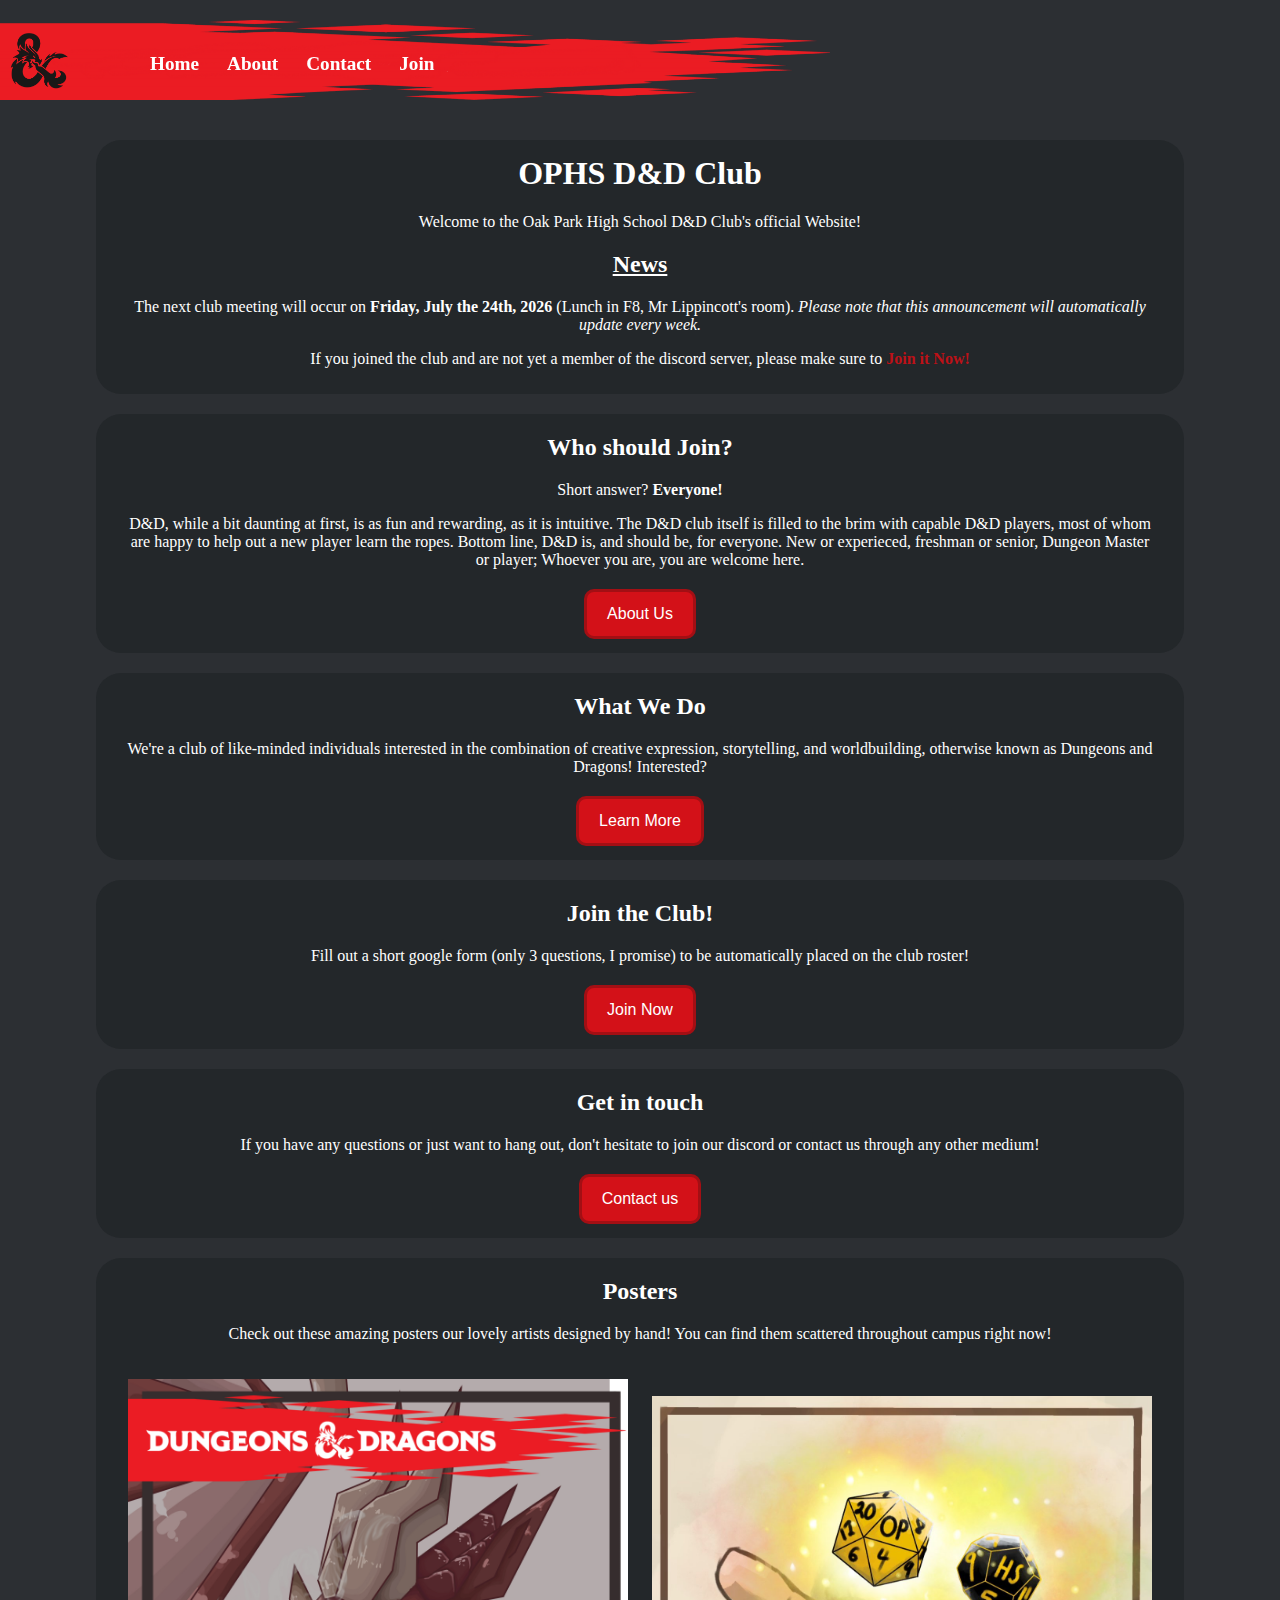
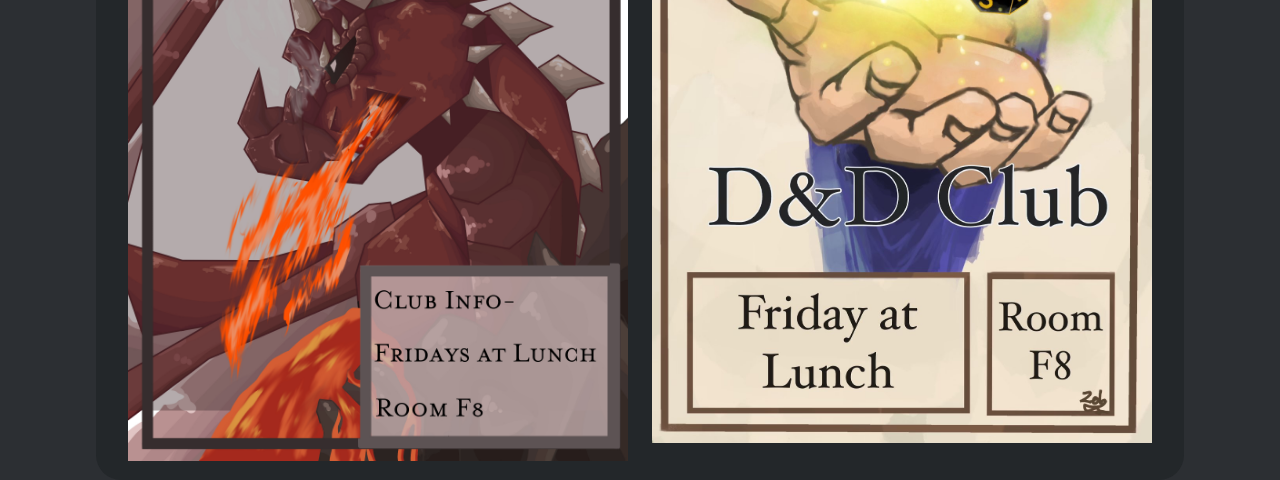
<file: index.html>
<!DOCTYPE html>
<html>
  <head>
      <link href="https://fonts.googleapis.com/css2?family=Material+Icons"
      rel="stylesheet">
    <meta charset="utf-8">
    <meta name="viewport" content="width=device-width">
    <title>D&D Club Website</title>
    <link href="style.css" rel="stylesheet" type="text/css" />
  </head>
  <body>
      <!--Header Tutorial: https://www.youtube.com/watch?v=8QKOaTYvYUA&t=0s-->
      <header>
          <div id = "head">
                <!--Logo size:1500,750 headerimg size: 1920,300-->
                <div class="logo-image"><a href="index.html"><img src="D&DLogo.png" alt="Home"style="width:auto;height:56.25px;"></a></div>

                <nav>
                    <div class="mobileDropdown">
                        <ul class= "unorderedNav">
                            <li><a href="index.html">Home</a></li>
                            <li><a href="About.html">About</a></li>
                            <li><a href="Contact.html">Contact</a></li>
                            <li><a href="Join.html">Join</a></li>
                        </ul>
                    </div>
                        <div class= "expand">
                            <div class="line1"></div>
                            <div class="line2"></div>
                            <div class="line3"></div>
                        </div>
                    
                </nav>
            </div>
      </header>
    <div class="main">
        <div class="sec1">
            <h1 class= "pTitle">OPHS D&D Club</h1>
            <p>Welcome to the Oak Park High School D&D Club's official Website!</p>
            <h2><u>News</u></h2>
            <p id="jsTest"-->Our first meeting will be held on friday the 16th in room F8, or Mr. Lippincott's room!</p>
            <!--<p>Next club meeting will be held on <strong>Friday, October the 1st.</strong> (Lunch in F8, Mr Lippincott's room)</p>-->
            
            <p>If you joined the club and are not yet a member of the discord server, please make sure to <strong><a href="https://discord.gg/5bUAXb4bW9" class="textLink" target="_blank">Join it Now!</a></strong></p>

            <p></p>
            
        </div>

        


        <div class="sec2">
            <h2 class: "pTitle">Who should Join?</h2>
            <p>Short answer? <strong>Everyone!</strong> </p>
            <p>D&D, while a bit daunting at first, is as fun and rewarding, as it is intuitive. The D&D club itself is filled to the brim with capable D&D players, most of whom are happy to help out a new player learn the ropes. Bottom line, D&D is, and should be, for everyone. New or experieced, freshman or senior, Dungeon Master or player; Whoever you are, you are welcome here.</p>

            <button class="button aboutButton" type="button"><a href= "About.html">About Us</a></button>
        </div>
        
        <div class="sec2">
            <!--poster 1
            <div>
                <img></img>
            </div>-->
            <h2 class: "pTitle">What We Do</h2>
            <p>We're a club of like-minded individuals interested in the combination of creative expression, storytelling, and worldbuilding, otherwise known as Dungeons and Dragons! Interested?</p>
            <button class="button aboutButton" type="button"><a href= "About.html">Learn More</a></button>
        </div>
        <div class="sec5">
            <!--poster 1
            <div>
                <img></img>
            </div>-->
            <h2 class: "pTitle">Join the Club!</h2>
            <p>Fill out a short google form (only 3 questions, I promise) to be automatically placed on the club roster!</p>
            <button class="button joinButton" type="button"><a href= "Join.html">Join Now</a></button>
        </div>
        <div class="sec3">
            <!--poster 2
            <div>
                <img src=""></img>
            </div>-->
            <h2 class: "pTitle">Get in touch</h2>
            <p>If you have any questions or just want to hang out, don't hesitate to join our discord or contact us through any other medium!</p>
            <button class="button contactButton" type="button"><a href= "Contact.html">Contact us</a></button>
        </div>
        <div class="sec4">
            <!--poster 2
            <div>
                <img src=""></img>
            </div>-->
            <h2 class: "pTitle">Posters</h2>
            <p>Check out these amazing posters our lovely artists designed by hand! You can find them scattered throughout campus right now!</p>
            <div class="poster1"><img src= "Poster1.png" alt="poster" style="max-width: 100%;height:auto;width: auto\9;"></img></div>
            <div class="poster2"><img src= "Poster2.png" alt="poster" style="max-width: 100%;height:auto;width: auto\9;margin-top:auto;margin-bottom:auto;"></img></div>
    </div>
    <script src="script.js"></script>
  </body>
</html>
</file>
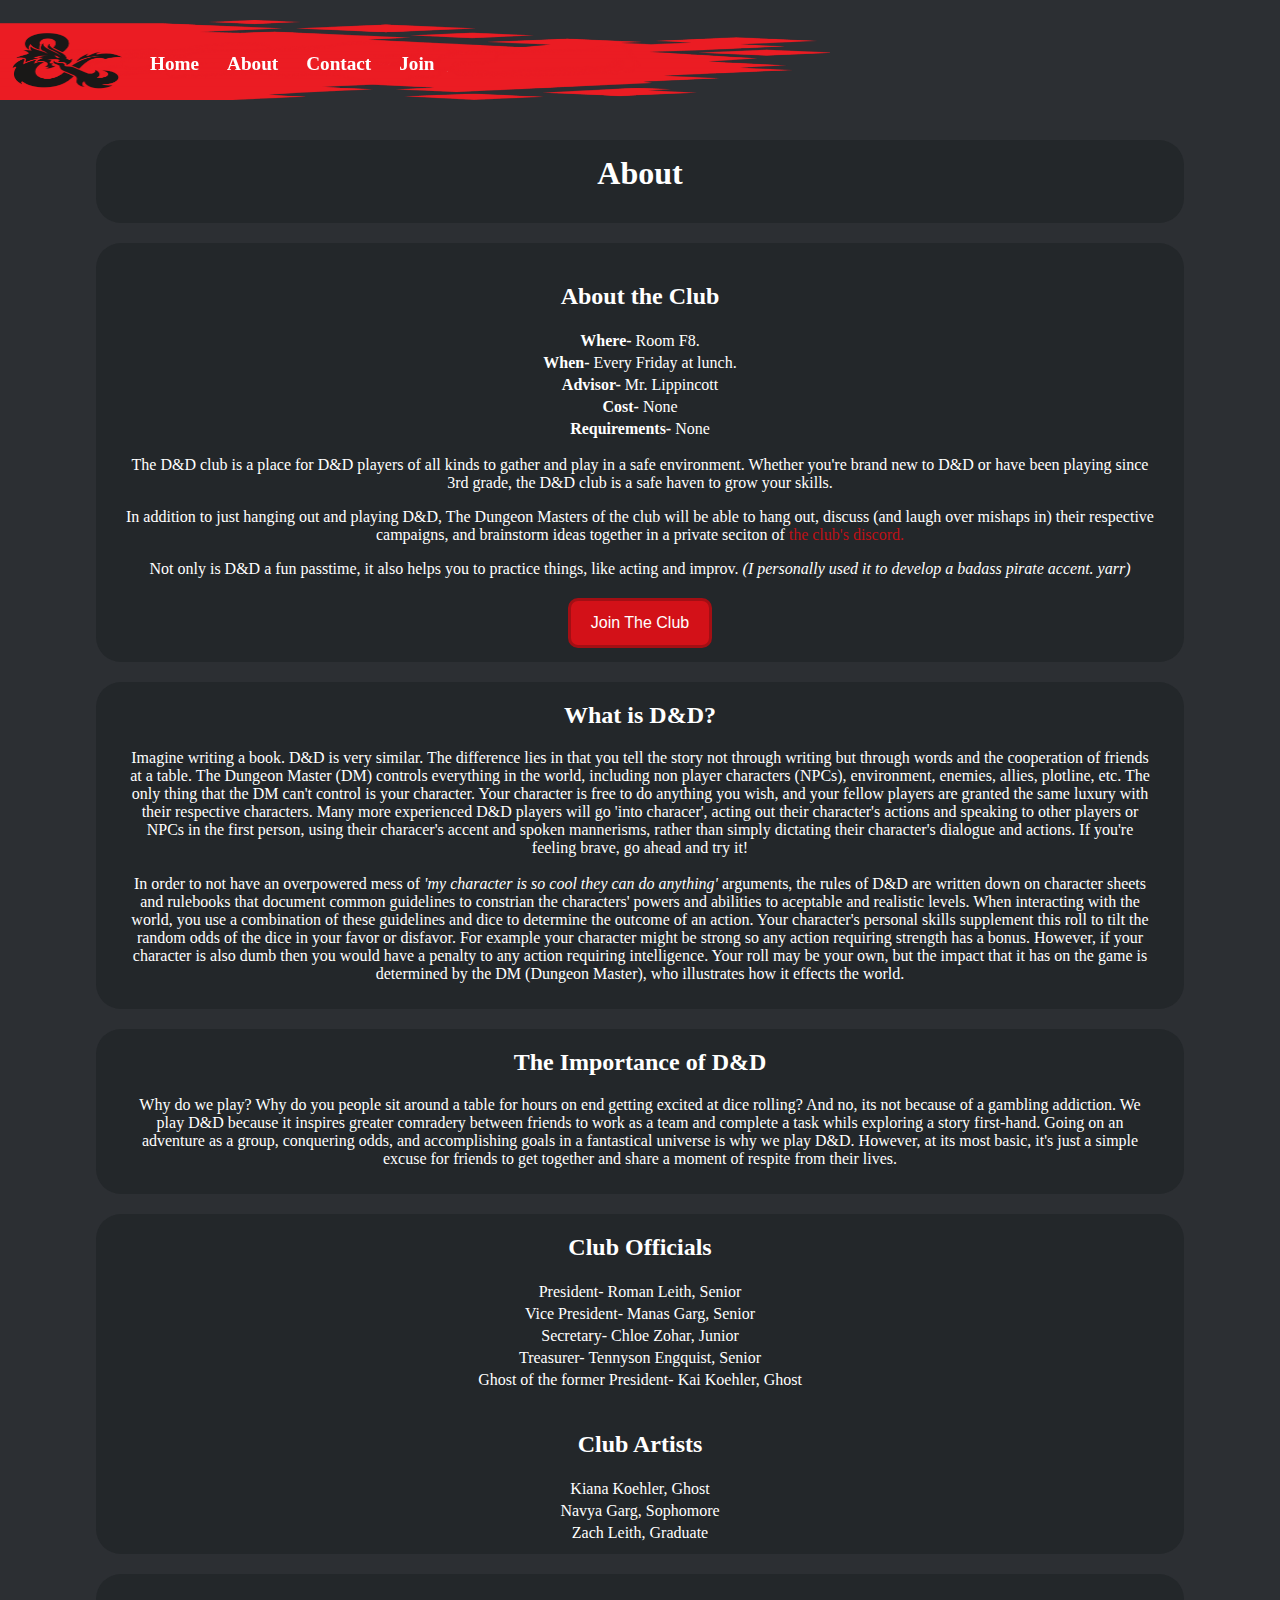
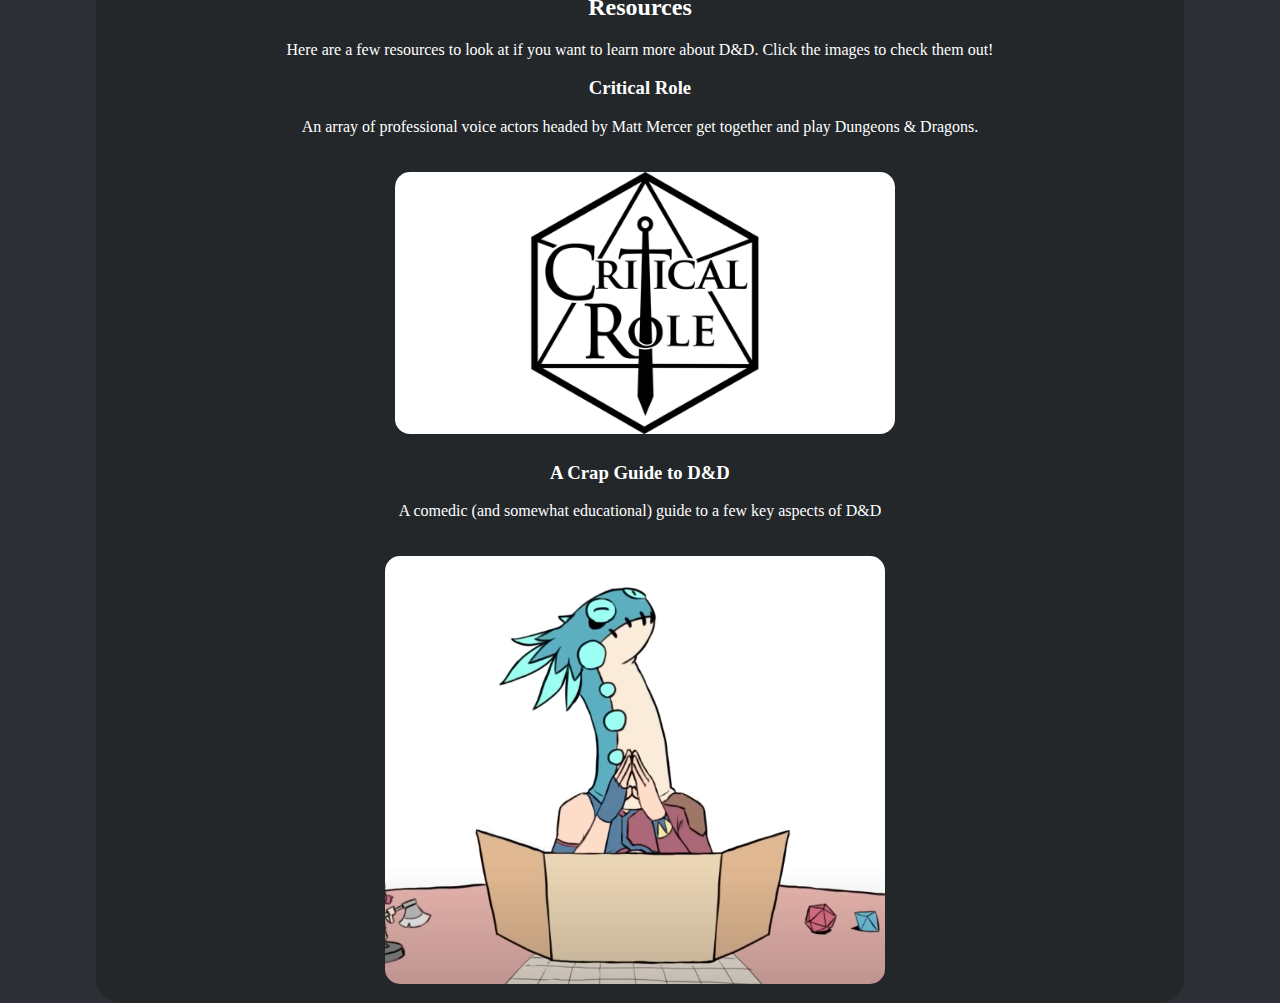
<file: About.html>
<!DOCTYPE html>
<html>
  <head>
      <script async src="https://www.googletagmanager.com/gtag/js?id=G-L7BBQGYBSX"></script>
<script>
  window.dataLayer = window.dataLayer || [];
  function gtag(){dataLayer.push(arguments);}
  gtag('js', new Date());

  gtag('config', 'G-L7BBQGYBSX');
</script>
      <link href="https://fonts.googleapis.com/css2?family=Material+Icons"
      rel="stylesheet">
    <meta charset="utf-8">
    <meta name="viewport" content="width=device-width">
    <title>D&D Club Website</title>
    <link href="style.css" rel="stylesheet" type="text/css" />
  </head>
  <body>
      <!--Header Tutorial: https://www.youtube.com/watch?v=8QKOaTYvYUA&t=0s-->
      <header id = "head">
          <div>
            <!--Logo size:1500,750 headerimg size: 1920,300-->
            <div class="logo-image"><a href="index.html"><img src="D&DLogo.png" alt="Home"style="width:112.5px;height:56.25px;"></a></div>

            <nav>
                <div class="mobileDropdown">
                    <ul class= "unorderedNav">
                        <li><a href="index.html">Home</a></li>
                        <li><a href="About.html">About</a></li>
                        <li><a href="Contact.html">Contact</a></li>
                        <li><a href="Join.html">Join</a></li>
                    </ul>
                </div>
                    <div class= "expand">
                        <div class="line1"></div>
                        <div class="line2"></div>
                        <div class="line3"></div>
                    </div>
                
            </nav>
          </div>
      </header>
    <div class="main">
        <div class="sec1">
            <h1 class: "pTitle">About</h1>
        </div>

        <div class="sec8">
            <h2 class: "pTitle">About the Club</h2>
            <!--TYPE DOWN HERE-->
            <div class="center ">
            <ul class="credits">
                <li><strong>Where-</strong> Room F8.</li>
                <li><strong>When-</strong> Every Friday at lunch.</li>
                <li><strong>Advisor-</strong> Mr. Lippincott</li>
                <li><strong>Cost-</strong> None</li>
                <li><strong>Requirements-</strong> None</li>
            </ul>
            </div>

            <p>The D&D club is a place for D&D players of all kinds to gather and play in a safe environment. Whether you're brand new to D&D or have been playing since 3rd grade, the D&D club is a safe haven to grow your skills.</p>

            <p>In addition to just hanging out and playing D&D, The Dungeon Masters of the club will be able to hang out, discuss (and laugh over mishaps in) their respective campaigns, and brainstorm ideas together in a private seciton of <a href="https://discord.gg/5bUAXb4bW9" class="textLink" target="_blank">the club's discord.</a></p>

            <p>Not only is D&D a fun passtime, it also helps you to practice things, like acting and improv. <i>(I personally used it to develop a badass pirate accent. yarr)</i></p>

            <button class="button joinButton" type="button"><a href= "Join.html">Join The Club</a></button>
            <!--^^TYPE UP HERE ^^-->
        </div>

        <div class="sec2">
            <h2>What is D&D?</h2>
            <p>Imagine writing a book. D&D is very similar. The difference lies in that you tell the story not through writing but through words and the cooperation of friends at a table. The Dungeon Master (DM) controls everything in the world, including non player characters (NPCs), environment, enemies, allies, plotline, etc. The only thing that the DM can't control is your character. Your character is free to do anything you wish, and your fellow players are granted the same luxury with their respective characters. Many more experienced D&D players will go 'into characer', acting out their character's actions and speaking to other players or NPCs in the first person, using their characer's accent and spoken mannerisms, rather than simply dictating their character's dialogue and actions. If you're feeling brave, go ahead and try it!<br><br> In order to not have an overpowered mess of <i>'my character is so cool they can do anything'</i> arguments, the rules of D&D are written down on character sheets and rulebooks that document common guidelines to constrian the characters' powers and abilities to aceptable and realistic levels. When interacting with the world, you use a combination of these guidelines and dice to determine the outcome of an action. Your character's personal skills supplement this roll to tilt the random odds of the dice in your favor or disfavor. For example your character might be strong so any action requiring strength has a bonus. However, if your character is also dumb then you would have a penalty to any action requiring intelligence. Your roll may be your own, but the impact that it has on the game is determined by the DM (Dungeon Master), who illustrates how it effects the world.</p>
        </div>
        <div class="sec2">
            <h2 class: "pTitle">The Importance of D&D</h2>
            <!--TYPE DOWN HERE-->
            <p>Why do we play? Why do you people sit around a table for hours on end getting excited at dice rolling? And no, its not because of a gambling addiction. We play D&D because it inspires greater comradery between friends to work as a team and complete a task whils exploring a story first-hand. Going on an adventure as a group, conquering odds, and accomplishing goals in a fantastical universe is why we play D&D. However, at its most basic, it's just a simple excuse for friends to get together and share a moment of respite from their lives.</p>
            <!--^^TYPE UP HERE ^^-->
        </div>
        
        


        <div class="sec2">

            <h2 class: "pTitle">Club Officials</h2>
            <!--TYPE DOWN HERE-->
            <div class="center">
            <ul class="credits">
                <li>President- Roman Leith, Senior</li>
                <li>Vice President- Manas Garg, Senior</li>
                <li>Secretary- Chloe Zohar, Junior</li>
                <li>Treasurer- Tennyson Engquist, Senior</li>
                <li>Ghost of the former President- Kai Koehler, Ghost</li>
            </ul>
            </div>
            <h2 class: "pTitle">Club Artists</h2>
            <div class="center">
            <ul class="credits">
                <li>Kiana Koehler, Ghost</li>
                <li>Navya Garg, Sophomore</li>
                <li>Zach Leith, Graduate</li>
            </ul>
            </div>
            <!--^^TYPE UP HERE ^^-->
        </div>

        
        <div class="sec7">
            <h2>Resources</h2>
            <p>Here are a few resources to look at if you want to learn more about D&D. Click the images to check them out!</p>
            
            <h3>Critical Role</h3>
            <p>An array of professional voice actors headed by Matt Mercer get together and play Dungeons & Dragons. </p>
            <div class="resources">

                <div class="crit"><a href= "https://www.youtube.com/watch?v=byva0hOj8CU&list=PL1tiwbzkOjQxD0jjAE7PsWoaCrs0EkBH2" target="_blank"><img src="Critrole.png" style="max-width: 100%;height:auto;width: auto\9;border-radius:15px;"></img></a></div>

            </div>

            <h3>A Crap Guide to D&D</h3>
            <p>A comedic (and somewhat educational) guide to a few key aspects of D&D</p>
            <div class="resources">

                <div class="crap"><a href= "https://youtube.com/playlist?list=PLDnRMnDDjAzK5uZLidDUtHtD1iN06Qe0G" target="_blank"><img src="Crapguide.png" style="max-width: 100%;height:auto;width: auto\9;border-radius:15px;"></img></a></div>

            </div>
            <!--
            <h3></h3>
            <p>A comedic (and somewhat educational) guide to a few key aspects of D&D</p>
            <div class="resources">

                <div class="crap"><a href= "https://youtube.com/playlist?list=PLDnRMnDDjAzK5uZLidDUtHtD1iN06Qe0G" target="_blank"><img src="Crapguide.png" style="max-width: 100%;height:auto;width: auto\9;"></img></a></div>

            </div>-->
        </div>
    </div>
    <script src="script.js"></script>
  </body>
</html>
</file>
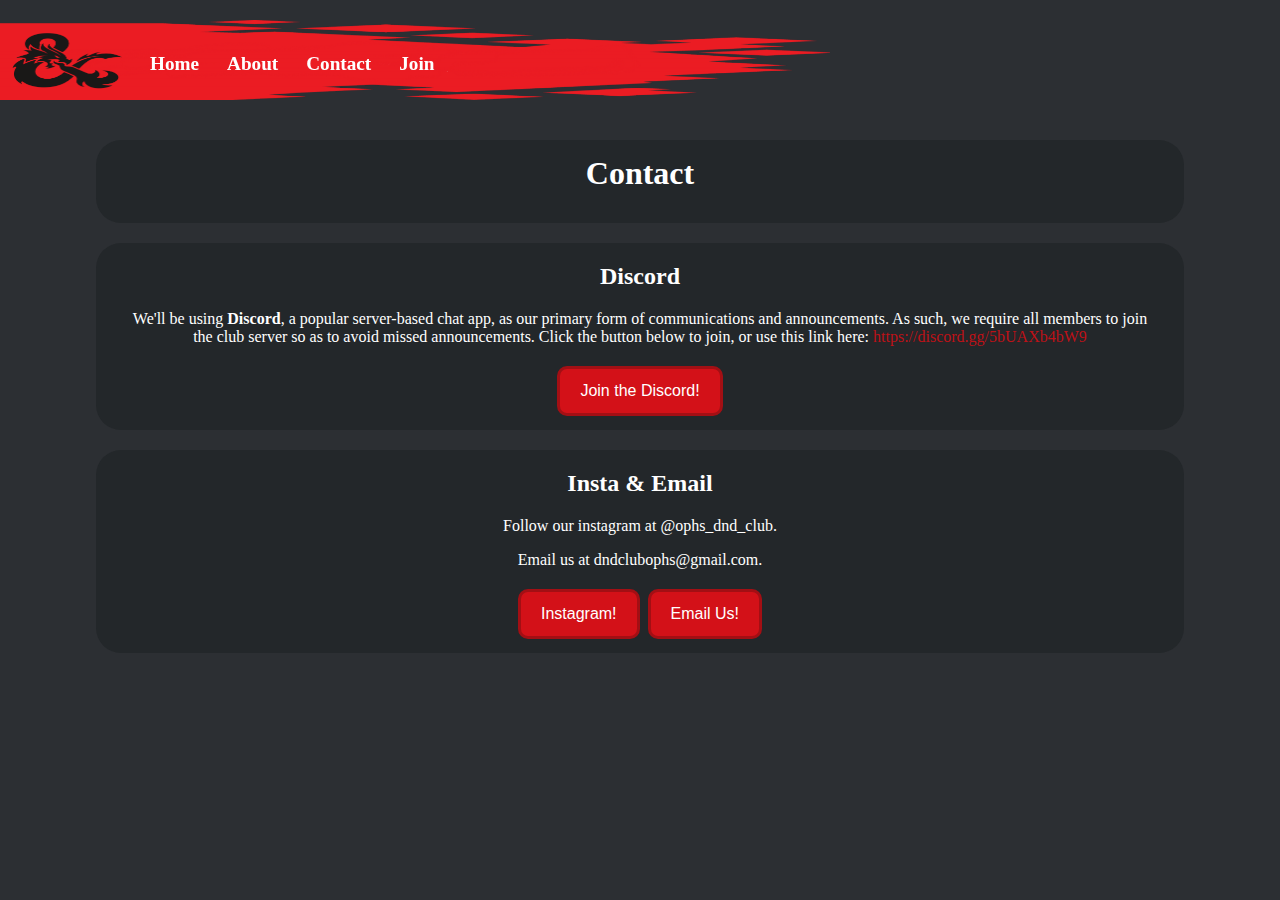
<file: Contact.html>
<!DOCTYPE html>
<html>
  <head>
      <script async src="https://www.googletagmanager.com/gtag/js?id=G-L7BBQGYBSX"></script>
<script>
  window.dataLayer = window.dataLayer || [];
  function gtag(){dataLayer.push(arguments);}
  gtag('js', new Date());

  gtag('config', 'G-L7BBQGYBSX');
</script>
      <link href="https://fonts.googleapis.com/css2?family=Material+Icons"
      rel="stylesheet">
    <meta charset="utf-8">
    <meta name="viewport" content="width=device-width">
    <title>D&D Club Website</title>
    <link href="style.css" rel="stylesheet" type="text/css" />
  </head>
  <body>
      <!--Header Tutorial: https://www.youtube.com/watch?v=8QKOaTYvYUA&t=0s-->
      <header id = "head">
          <div>
            <!--Logo size:1500,750 headerimg size: 1920,300-->
            <div class="logo-image"><a href="index.html"><img src="D&DLogo.png" alt="Home"style="width:112.5px;height:56.25px;"></a></div>

            <nav>
                <div class="mobileDropdown">
                    <ul class= "unorderedNav">
                        <li><a href="index.html">Home</a></li>
                        <li><a href="About.html">About</a></li>
                        <li><a href="Contact.html">Contact</a></li>
                        <li><a href="Join.html">Join</a></li>
                    </ul>
                </div>
                    <div class= "expand">
                        <div class="line1"></div>
                        <div class="line2"></div>
                        <div class="line3"></div>
                    </div>
                
            </nav>
          </div>
      </header>
    <div class="main">
        <div class="sec1">
            <h1 class: "pTitle">Contact</h1>
        </div>
        <div class="sec2">
            <!--poster 1
            <div>
                <img></img>
            </div>-->
            <h2 class: "pTitle">Discord</h2>
            <p>We'll be using <strong>Discord</strong>, a popular server-based chat app, as our primary form of communications and announcements. As such, we require all members to join the club server so as to avoid missed announcements. Click the button below to join, or use this link here: <a href="https://discord.gg/5bUAXb4bW9" class="textLink" target="_blank">https://discord.gg/5bUAXb4bW9</a></p>
            <button class="button discordButton" type="button"><a href= "https://discord.gg/5bUAXb4bW9" target="_blank">Join the Discord!</a></button>
            <!--
            <div class="dicordSurround">
                <iframe src="https://discord.com/widget?id=874451336362618891&theme=dark" width="350" height="500" allowtransparency="true" frameborder="0" sandbox="allow-popups allow-popups-to-escape-sandbox allow-same-origin allow-scripts"></iframe>
            </div> -->

        </div>
        <div class="sec3">
            <!--poster 2
            <div>
                <img src=""></img>
            </div>-->
            <h2 class: "pTitle">Insta & Email</h2>
            <p>Follow our instagram at @ophs_dnd_club.</p>
            <p>Email us at dndclubophs@gmail.com.</p>
            <button class="button instaButton" type="button"><a href= "https://instagram.com/ophs_dnd_club" target="_blank">Instagram!</a></button>
            <button class="button emailButton" type="button"><a href = "mailto:dndclubophs@gmail.com?subject = Feedback&body = Message" target="_blank">Email Us!</a></button>

            
    </div>
    <script src="script.js"></script>
  </body>
</html>
</file>
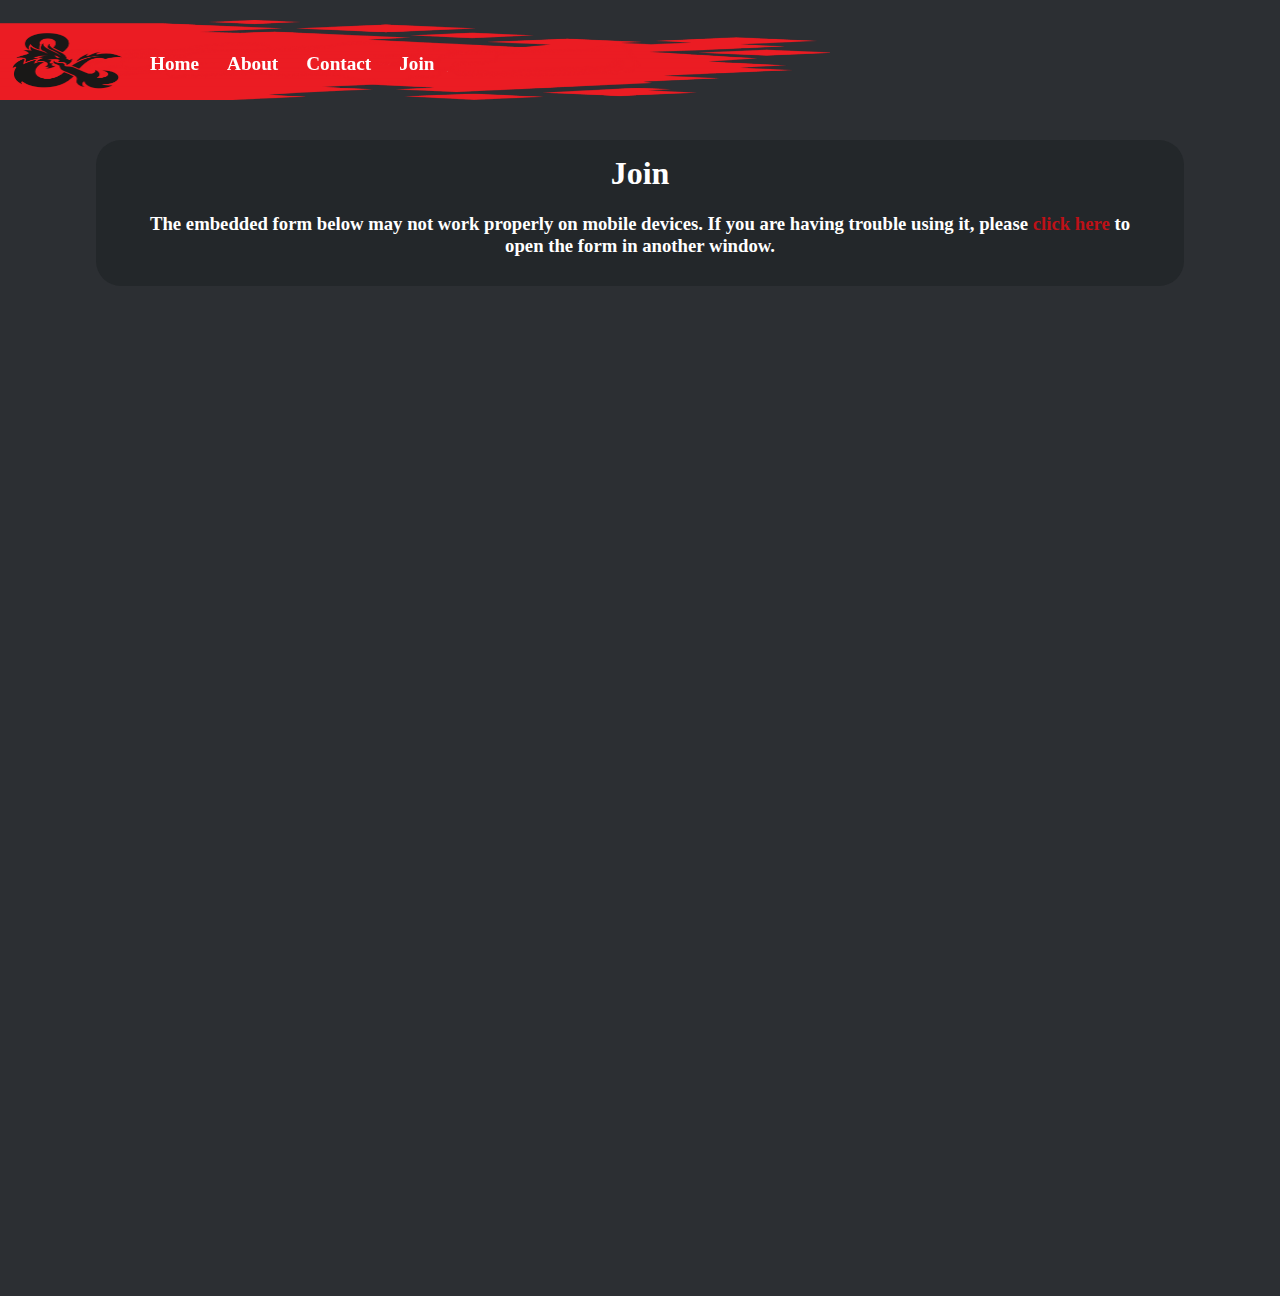
<file: Join.html>
<!DOCTYPE html>
<html>
  <head>
      <script async src="https://www.googletagmanager.com/gtag/js?id=G-L7BBQGYBSX"></script>
<script>
  window.dataLayer = window.dataLayer || [];
  function gtag(){dataLayer.push(arguments);}
  gtag('js', new Date());

  gtag('config', 'G-L7BBQGYBSX');
</script>
      <link href="https://fonts.googleapis.com/css2?family=Material+Icons"
      rel="stylesheet">
    <meta charset="utf-8">
    <meta name="viewport" content="width=device-width">
    <title>D&D Club Website</title>
    <link href="style.css" rel="stylesheet" type="text/css" />
  </head>
  <body>
      <!--Header Tutorial: https://www.youtube.com/watch?v=8QKOaTYvYUA&t=0s-->
      <header id = "head">
          <div>
            <!--Logo size:1500,750 headerimg size: 1920,300-->
            <div class="logo-image"><a href="index.html"><img src="D&DLogo.png" alt="Home"style="width:112.5px;height:56.25px;"></a></div>

            <nav>
                <div class="mobileDropdown">
                    <ul class= "unorderedNav">
                        <li><a href="index.html">Home</a></li>
                        <li><a href="About.html">About</a></li>
                        <li><a href="Contact.html">Contact</a></li>
                        <li><a href="Join.html">Join</a></li>
                    </ul>
                </div>
                    <div class= "expand">
                        <div class="line1"></div>
                        <div class="line2"></div>
                        <div class="line3"></div>
                    </div>
                
            </nav>
          </div>
      </header>
    <div class="main">
        <div class="sec1">
            <h1 class: "pTitle">Join</h1>
            <h3 class="notice"><strong>The embedded form below may not work properly on mobile devices. If you are having trouble using it, please <a href="https://forms.gle/CEGjzowgTwb8D1dV6" class="textLink" target="_blank">click here</a> to open the form in another window.</strong></h3>
        </div>
        <!--style="background-image:linear-gradient(180deg, #2C2F33, #4a4a4a);" -->
        <div class="survey">
            <iframe src="https://docs.google.com/forms/d/e/1FAIpQLSeLVaAa-or6hZRsKgQ3LRbt09kacixHAb7b0VSDBQAa9T3RjQ/viewform?embedded=true" width="100%" height= "100%" class= "form" frameborder="0">Loading…</iframe>
        </div>
    </div>
    <script src="script.js"></script>
  </body>
</html>
</file>
<file: style.css>
/*import fonts*/
@import url('https://fonts.googleapis.com/css2?family=Exo+2&family=Libre+Baskerville&display=swap');

:root {
    --background: #23272a;
}

*, *::before, *::after {
    box-sizing: border-box;
    
}


body {
    overflow: auto;
    margin:0px;
    background-color: #2C2F33;
    font-family: "Baskerville";
}

.head {
    overflow: visible;
    
}

header {
    
    width: 830px;
    height:80px;
    padding: 8px 0px 0px;
    margin:20px auto;
    float:left;
    background-image: url(Headerimg.png);
    background-size: 830px 80px;
    background-repeat: no-repeat;
    text-align: left;
    justify-content:left;
    position:fixed;
    transform-style: preserve-3d;
}

nav {
    position: absolute;
    text-align:left;
    top: 0%;
    left: 120px;
    z-index:10;
}

nav ul {

    
    width: 400px;
    text-align:left;
    position: absolute;
    margin: 33px 0px 0px 10px;
    padding: 0px;
    list-style:none;
    transform: translateZ(10px);
}

nav li {
    
    transform: translateZ(10px);
    margin-left: 1em;
    display:inline;
}

.mobileDropdown {
    transform: rotateY(0deg) translateZ(10px) translateY(-40%);
    z-index:0;
}


nav a {
    transform: translateZ(10px);
    border-radius: 8px;
    padding:4px;
    color: white;
    font-size:1.2rem;
    text-decoration: none;
    font-weight: bold;
}

nav a:hover {
    background-color:rgba(44, 47, 51, 0.2);
}

nav a:active {
    background-color:rgba(44, 47, 51, 0.5);
}

.logo-image a:hover {
    background-color:rgba(44, 47, 51, 0.075);
}

.logo-image a:active {
    background-color:rgba(44, 47, 51, 0.5);
}

.logo-image {
    position:absolute;
    width: 112.5px;
    height: 56.25px;
    left: 9px;
    top: 13px;
    border-radius: 10px;
    display: flex;
    justify-content: left;
    overflow: hidden
}

.logo-image img {
    flex-shrink: 0;
    min-width: 100%;
    min-height: 100%
}



.expand {   
    display:none;
    position: absolute;
    top:30px;
    left: 15px;
    cursor: pointer;
    
}

.expand div {
    
    transition: all 0.4s ease;
    width: 25px;
    height: 3px;
    background-color: white;
    margin:5px 0px;
    border-radius: 3px;
}
.unorderedNav li {
    opacity: 1;
}



@media screen and (max-width: 830px){
    header {
        width: 100%;
        background-size: 100% 80px;
        
    }
}

/*OI FUTURE ME DO THE THING! USE THE MOBIE DROPDOWN CLASS AND APPLY THE IMAGE TO IT AND SEPERATE IT FROM NAV*/


@media screen and (max-width: 595px){

    .poster2  {
        margin-left:0px;
    }

    .unorderedNav li{
        opacity: 0;
    }
    
    nav ul{
        
        padding-top:38px;
        padding-left: 5px;
        width: 20px;
        text-align:left;
        display: flex;
        flex-direction: column;
    }

    .mobileDropdown {
        background-image: url(Vbanner.png);
        background-size: 135px 600px;
        background-repeat: no-repeat;
        display:flex;
        margin: 0px auto;
        padding-top: 120px;
        position: absolute;
        left:-120px;
        height: 120em;
        width:180px;
        top:-100px;
        transform: translateY(-40%) translateZ(-10px);
        transition:transform 0.8s ease-out;
    }
    /* https://www.youtube.com/watch?v=gXkqy0b4M5g*/
    nav li {
        margin-bottom:8px;
    }
    .expand {
        position: absolute;
        top:25px;
        left: 15px;
        display: block;
    }
}

.nav-active {
    transform:translateZ(-10px) translateY(0%);
}

@keyframes navLinkFade {
    from {
        opacity: 0;
        transform:translateY(50px);
    }
    to {
        opacity:1;
        transform:translateY(0px);
    }
}

.toggle .line1 {
    transform: rotate(-45deg) translate(-5px, 6px);
}

.toggle .line2 {
    opacity:0;
}

.toggle .line3 {
    transform: rotate(45deg) translate(-5px, -6px);
}

/*ACTUAL PAGE*/

.main {
    overflow: scroll;
    padding-top:100px;
    color:white;
    font-family: "Baskerville";
    height:100%;
    width:100%;
    align-content: center;
}

.button {
  /*background-color: #eb1b23;  Green */
  background-color:rgb(211, 17, 24);
  border: none;
  color: white;
  padding: 13px 20px;
  text-align: center;
  text-decoration: none;
  display: inline-block;
  font-size: 16px;
  margin: 4px 2px;
  cursor: pointer;
  -webkit-transition-duration: 0.4s; /* Safari */
  transition-duration: 0.4s;
  border-radius: 10px;
  border-style: solid;
  border-color:rgb(163, 15, 20);
}
.button a {
    color:white;
    text-decoration: none;
}

.button:hover {
    
  box-shadow: 0 12px 16px 0 rgba(155, 155, 155, 0.24),0 17px 50px 0 rgba(155, 155, 155, 0.19);
}


.sec1 {
    
    margin:40px auto 0px;
    height: auto;
    width: 85%;
    border-radius: 25px;
    background-color: #23272a;
    text-align: center;
    padding-bottom:10px;
}

.sec1 #disclaimer {
    display:block;
    margin: 20px auto 5px;
    max-width:600px;
    align-content:center;
}
#disclaimer img {
    border-radius: 8px;
    padding:0px;
    margin:0px;
}

#disclaimer p {
    /*margin: 100px 50px 100px;*/
}

.sec1 h1{
    padding-top: 15px;
}
.sec1 p {
    padding: 0px 30px;
}

.sec2 {
    
    margin:20px auto 0px;
    height: auto;
    width: 85%;
    border-radius: 25px;
    background-color: #23272a;
    text-align: center;
    padding-bottom:10px;
}

.sec2 h2{
    padding-top: 20px;
}
.sec2 p {
    padding: 0px 30px;
}

sec2 ul {
    align-content: center;
}
sec2 li {

}

.sec3 {
    
    margin:20px auto 0px;
    height: auto;
    width: 85%;
    border-radius: 25px;
    background-color: #23272a;
    text-align: center;
    padding-bottom:10px;
}

.sec3 h2{
    padding-top: 20px;
}
.sec3 p {
    padding: 0px 30px;
}

.sec4 {
    
    margin:20px auto 0px;
    height: auto;
    width: 85%;
    border-radius: 25px;
    background-color: #23272a;
    text-align: center;
    padding-bottom:10px;
}

.sec4 h2{
    padding-top: 20px;
}
.sec4 p {
    padding: 0px 30px;
}

.poster1 {
    vertical-align:middle;
    display:inline-block;
    margin: 20px 10px 5px auto;;
    max-width:500px;
    align-content:center;
}

.poster2 {
    vertical-align:middle;
    display:inline-block;
    margin: 20px auto 5px 10px;
    max-width: 500px;
    align-content:center;
}

.sec5 {
    
    margin:20px auto 0px;
    height: auto;
    width: 85%;
    border-radius: 25px;
    background-color: #23272a;
    text-align: center;
    padding-bottom:10px;
}

.sec5 h2{
    padding-top: 20px;
}
.sec5 p {
    padding: 0px 30px;
}

.survey {
    width:100%;
    height: 1000px;
    align-content: center;
    margin: 10px auto 0px;
    overflow: visible;
}

.textLink {
    color:#BD1117;
    text-decoration: none;
}

.textLink:hover {
    text-decoration: underline;
}

ul {
    list-style:none;
}

.center {
    align-content: center;
}

.center ul {
    display: block;
    margin: 0;
    padding: 0;
}

.credits li {
    padding: 2px 5px;
}

.video {
    margin: 20px auto 5px 10px;
    max-width: 560px;
    max-height: 315px;
    align-content:center;
}

.sec7 {
    
    margin:20px auto 0px;
    width: 85%;
    border-radius: 25px;
    background-color: #23272a;
    text-align: center;
    padding-bottom:10px;
}

.sec7 h2{
    padding-top: 20px;
}
.sec7 p {
    padding: 0px 30px;
}



.crap {
    vertical-align:middle;
    display:inline-block;
    margin: 20px 10px 5px auto;;
    max-width:500px;
    align-content:center;
}

.crit {
    vertical-align:middle;
    display:inline-block;
    margin: 20px auto 5px 10px;
    max-width: 500px;
    align-content:center;
}

.sec8 {
    
    margin:20px auto 0px;
    height: auto;
    width: 85%;
    border-radius: 25px;
    background-color: #23272a;
    text-align: center;
    align-content: center;
    padding-bottom:10px;
}

.sec8 h2{
    padding-top: 20px;
}
.sec8 p {
    padding: 0px 30px;
}

sec8 clubinfo {
    width:auto;
    text-align: center;
}

clubinfo ul {
    padding-right:200px;
    text-align: center;
}

clubinfo li {
    padding-right:200px;
    text-align: center;
}

.sec1 h3 {
    padding:0px 40px 0px;
}

.discordSurround {
    width:100%;
    align-content: center;
}

.discord {
    display:block;
	
}
</file>
